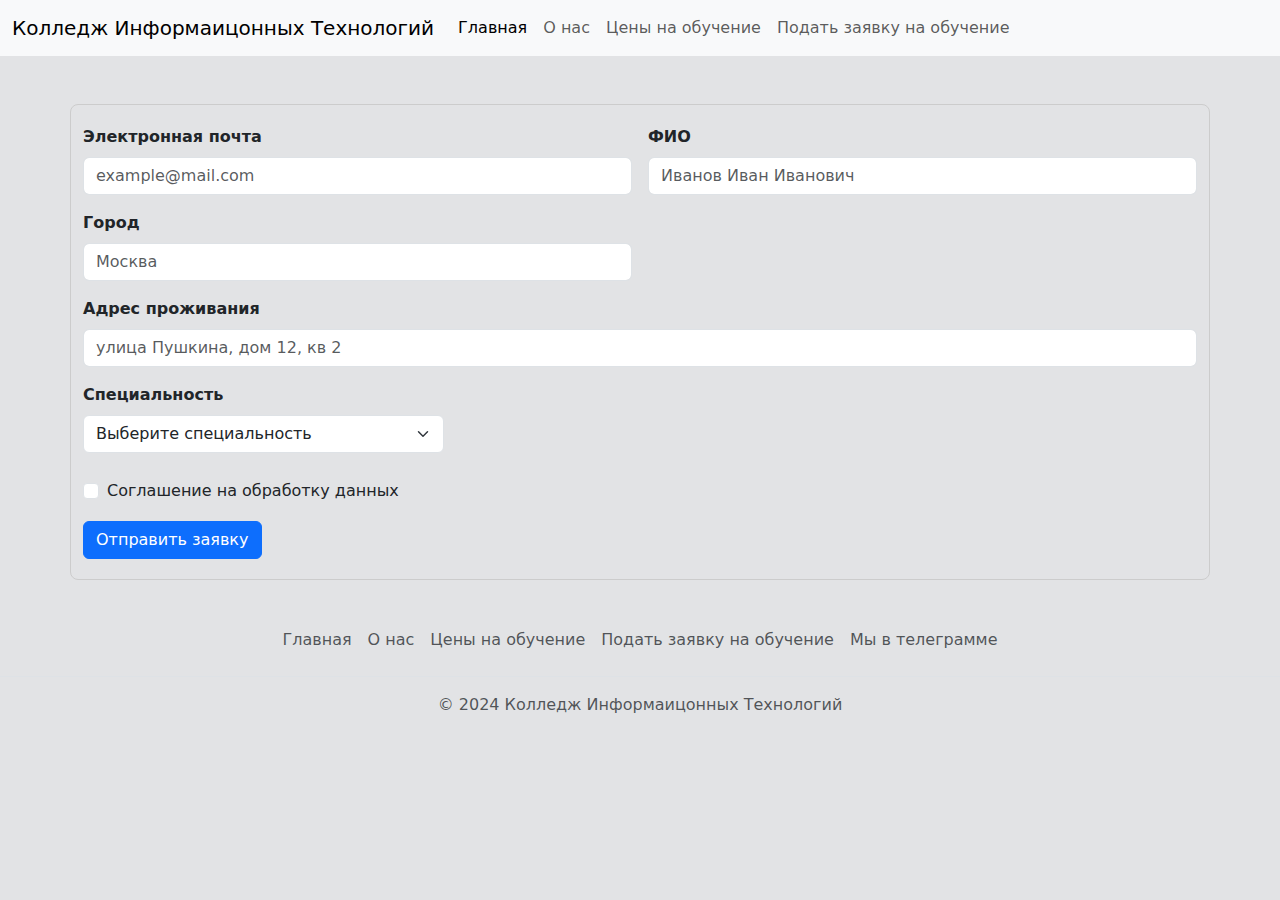
<file: lesson.html>
<!DOCTYPE html>
<html lang="en">
  <head>
    <meta charset="UTF-8">
    <meta name="viewport" content="width=device-width, initial-scale=1.0">
    <meta http-equiv="X-UA-Compatible" content="ie=edge">
    <title>Подать заявку на обучение</title>
    <link rel="stylesheet" href="styles.css">
    <link href="https://cdn.jsdelivr.net/npm/bootstrap@5.3.3/dist/css/bootstrap.min.css" rel="stylesheet" integrity="sha384-QWTKZyjpPEjISv5WaRU9OFeRpok6YctnYmDr5pNlyT2bRjXh0JMhjY6hW+ALEwIH" crossorigin="anonymous">
  </head>
  <body class="bg-secondary-subtle">
    <main>
        <nav class="navbar navbar-expand-lg bg-body-tertiary">
            <div class="container-fluid">
              <a class="navbar-brand" href="index.html">Колледж Информаицонных Технологий</a>
              <button class="navbar-toggler" type="button" data-bs-toggle="collapse" data-bs-target="#navbarSupportedContent" aria-controls="navbarSupportedContent" aria-expanded="false" aria-label="Toggle navigation">
                <span class="navbar-toggler-icon"></span>
              </button>
              <div class="collapse navbar-collapse" id="navbarSupportedContent">
                <ul class="navbar-nav me-auto mb-2 mb-lg-0">
                  <li class="nav-item">
                    <a class="nav-link active" aria-current="page" href="index.html">Главная</a>
                  </li>
                  <li class="nav-item">
                    <a class="nav-link" href="about.html">О нас</a>
                  </li>
                  <li class="nav-item">
                    <a class="nav-link" href="price.html">Цены на обучение</a>
                  </li>
                  <li class="nav-item">
                    <a class="nav-link" href="lesson.html">Подать заявку на обучение</a>
                  </li>
                </ul>
              </div>
            </div>
          </nav>
          <br><br>

          <div class="container">
            <form class="row g-3">
                <div class="col-md-6">
                    <label for="inputEmail4" class="form-label">Электронная почта</label>
                    <input type="email" class="form-control" id="inputEmail4" placeholder="example@mail.com">
                </div>
                <div class="col-md-6">
                    <label for="inputPassword4" class="form-label">ФИО</label>
                    <input type="text" class="form-control" id="inputPassword4" placeholder="Иванов Иван Иванович">
                </div>
                <div class="col-md-6">
                    <label for="inputCity" class="form-label">Город</label>
                    <input type="text" class="form-control" id="inputCity" placeholder="Москва">
                </div>
                <div class="col-12">
                    <label for="inputAddress2" class="form-label">Адрес проживания</label>
                    <input type="text" class="form-control" id="inputAddress2" placeholder="улица Пушкина, дом 12, кв 2">
                </div>
                <div class="col-md-4">
                    <label for="inputState" class="form-label">Специальность</label>
                    <select id="inputState" class="form-select" style="width: 100%; max-width: 400px;">
                        <option selected>Выберите специальность</option>
                        <option>Информационные Системы</option>
                        <option>Информационная Безопасность</option>
                        <option>Дизайн</option>
                    </select>
                </div>
                <div class="col-12">
                    <div class="form-check">
                        <input class="form-check-input" type="checkbox" id="gridCheck">
                        <label class="form-check-label" for="gridCheck">
                            Соглашение на обработку данных
                        </label>
                    </div>
                </div>
                <div class="col-12">
                    <button type="submit" class="btn btn-primary">Отправить заявку</button>
                </div>
            </form>
        </div>
        

          <footer class="py-3 my-4">
            <ul class="nav justify-content-center border-bottom pb-3 mb-3">
              <li class="nav-item"><a href="index.html" class="nav-link px-2 text-body-secondary">Главная</a></li>
              <li class="nav-item"><a href="about.html" class="nav-link px-2 text-body-secondary">О нас</a></li>
              <li class="nav-item"><a href="price.html" class="nav-link px-2 text-body-secondary">Цены на обучение</a></li>
              <li class="nav-item"><a href="lesson.html" class="nav-link px-2 text-body-secondary">Подать заявку на обучение</a></li>
              <li class="nav-item"><a href="https://t.me/psychochinazes" class="nav-link px-2 text-body-secondary" target="_blank">Мы в телеграмме</a></li>
            </ul>
            <p class="text-center text-body-secondary">© 2024 Колледж Информаицонных Технологий</p>
          </footer>
    </main>
    <script src="https://cdn.jsdelivr.net/npm/bootstrap@5.3.3/dist/js/bootstrap.bundle.min.js" integrity="sha384-YvpcrYf0tY3lHB60NNkmXc5s9fDVZLESaAA55NDzOxhy9GkcIdslK1eN7N6jIeHz" crossorigin="anonymous"></script>
    <script src="main.js"></script>
  </body>
</html>
</file>
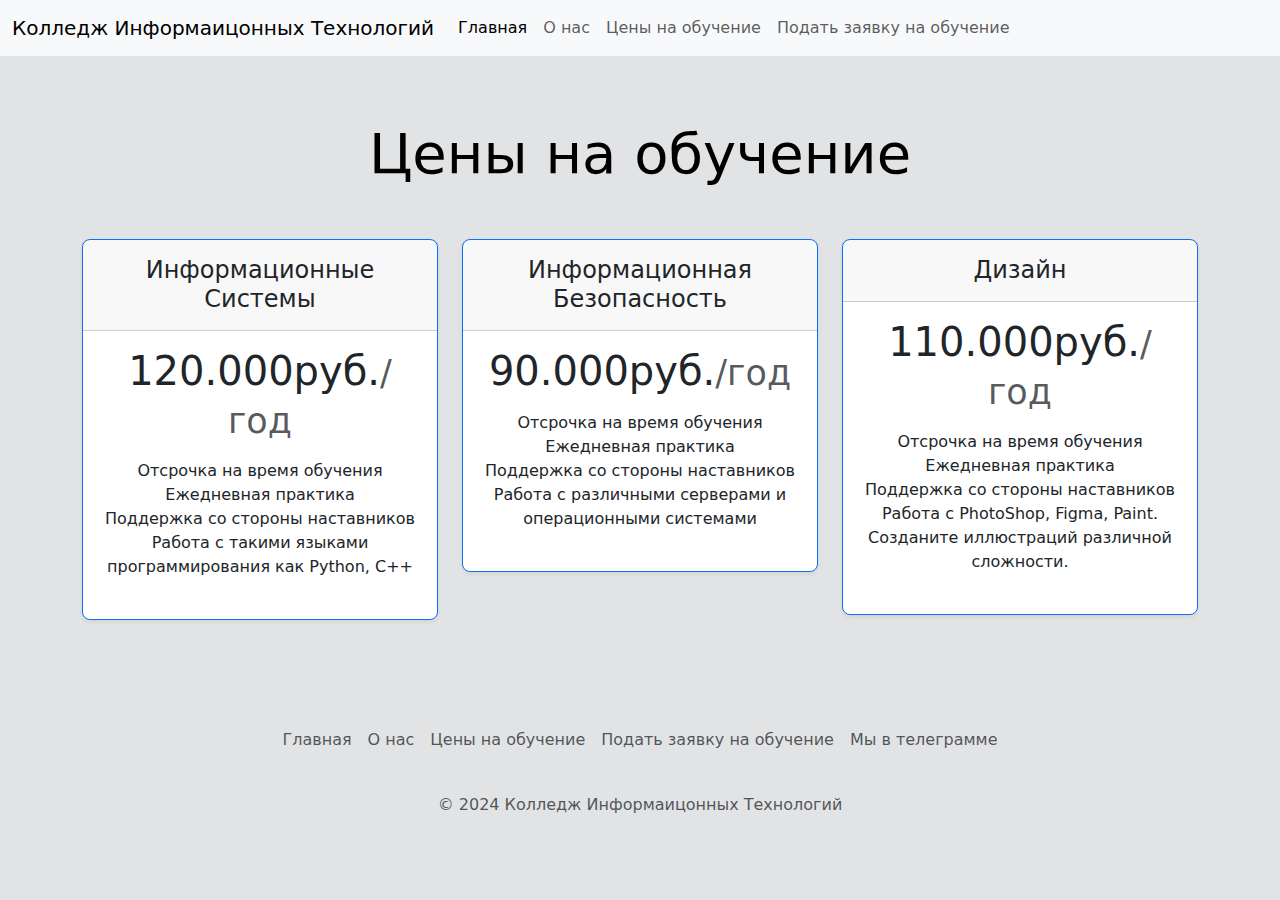
<file: price.html>
<!DOCTYPE html>
<html lang="en">
  <head>
    <meta charset="UTF-8">
    <meta name="viewport" content="width=device-width, initial-scale=1.0">
    <meta http-equiv="X-UA-Compatible" content="ie=edge">
    <title>Цены на обучение</title>
    <link rel="stylesheet" href="styles.css">
    <link href="https://cdn.jsdelivr.net/npm/bootstrap@5.3.3/dist/css/bootstrap.min.css" rel="stylesheet" integrity="sha384-QWTKZyjpPEjISv5WaRU9OFeRpok6YctnYmDr5pNlyT2bRjXh0JMhjY6hW+ALEwIH" crossorigin="anonymous">
  </head>
  <body class="bg-secondary-subtle">
    <main>
        <nav class="navbar navbar-expand-lg bg-body-tertiary">
            <div class="container-fluid">
              <a class="navbar-brand" href="index.html">Колледж Информаицонных Технологий</a>
              <button class="navbar-toggler" type="button" data-bs-toggle="collapse" data-bs-target="#navbarSupportedContent" aria-controls="navbarSupportedContent" aria-expanded="false" aria-label="Toggle navigation">
                <span class="navbar-toggler-icon"></span>
              </button>
              <div class="collapse navbar-collapse" id="navbarSupportedContent">
                <ul class="navbar-nav me-auto mb-2 mb-lg-0">
                  <li class="nav-item">
                    <a class="nav-link active" aria-current="page" href="index.html">Главная</a>
                  </li>
                  <li class="nav-item">
                    <a class="nav-link" href="about.html">О нас</a>
                  </li>
                  <li class="nav-item">
                    <a class="nav-link" href="price.html">Цены на обучение</a>
                  </li>
                  <li class="nav-item">
                    <a class="nav-link" href="lesson.html">Подать заявку на обучение</a>
                  </li>
                </ul>
              </div>
            </div>
          </nav> <br><br>

          <div class="pricing-header p-3 pb-md-4 mx-auto text-center">
            <h1 class="display-4 fw-normal text-body-emphasis">Цены на обучение</h1>
          </div>

          <div class="container price-list">
            <div class="row row-cols-1 row-cols-md-3 mb-3 text-center">
                <div class="col">
                    <a href="lesson.html" class="text-decoration-none text-dark">
                        <div class="card mb-4 rounded-3 shadow-sm border-primary">
                            <div class="card-header py-3">
                                <h4 class="my-0 fw-normal">Информационные Системы</h4>
                            </div>
                            <div class="card-body">
                                <h1 class="card-title pricing-card-title">120.000руб.<small class="text-body-secondary fw-light">/год</small></h1>
                                <ul class="list-unstyled mt-3 mb-4">
                                    <li>Отсрочка на время обучения</li>
                                    <li>Ежедневная практика</li>
                                    <li>Поддержка со стороны наставников</li>
                                    <li>Работа с такими языками программирования как Python, C++</li>
                                </ul>
                            </div>
                        </div>
                    </a>
                </div>
                <div class="col">
                    <a href="lesson.html" class="text-decoration-none text-dark">
                        <div class="card mb-4 rounded-3 shadow-sm border-primary">
                            <div class="card-header py-3">
                                <h4 class="my-0 fw-normal">Информационная Безопасность</h4>
                            </div>
                            <div class="card-body">
                                <h1 class="card-title pricing-card-title">90.000руб.<small class="text-body-secondary fw-light">/год</small></h1>
                                <ul class="list-unstyled mt-3 mb-4">
                                    <li>Отсрочка на время обучения</li>
                                    <li>Ежедневная практика</li>
                                    <li>Поддержка со стороны наставников</li>
                                    <li>Работа с различными серверами и операционными системами</li>
                                </ul>
                            </div>
                        </div>
                    </a>
                </div>
                <div class="col">
                    <a href="lesson.html" class="text-decoration-none text-dark">
                        <div class="card mb-4 rounded-3 shadow-sm border-primary">
                            <div class="card-header py-3">
                                <h4 class="my-0 fw-normal">Дизайн</h4>
                            </div>
                            <div class="card-body">
                                <h1 class="card-title pricing-card-title">110.000руб.<small class="text-body-secondary fw-light">/год</small></h1>
                                <ul class="list-unstyled mt-3 mb-4">
                                    <li>Отсрочка на время обучения</li>
                                    <li>Ежедневная практика</li>
                                    <li>Поддержка со стороны наставников</li>
                                    <li>Работа с PhotoShop, Figma, Paint. Созданите иллюстраций различной сложности.</li>
                                </ul>
                            </div>
                        </div>
                    </a>
                </div>
            </div>
        </div>
        

          <footer class="py-3 my-4">
            <ul class="nav justify-content-center border-bottom pb-3 mb-3">
              <li class="nav-item"><a href="index.html" class="nav-link px-2 text-body-secondary">Главная</a></li>
              <li class="nav-item"><a href="about.html" class="nav-link px-2 text-body-secondary">О нас</a></li>
              <li class="nav-item"><a href="price.html" class="nav-link px-2 text-body-secondary">Цены на обучение</a></li>
              <li class="nav-item"><a href="lesson.html" class="nav-link px-2 text-body-secondary">Подать заявку на обучение</a></li>
              <li class="nav-item"><a href="https://t.me/psychochinazes" class="nav-link px-2 text-body-secondary" target="_blank">Мы в телеграмме</a></li>
            </ul>
            <p class="text-center text-body-secondary">© 2024 Колледж Информаицонных Технологий</p>
          </footer>
    </main>
    <script src="https://cdn.jsdelivr.net/npm/bootstrap@5.3.3/dist/js/bootstrap.bundle.min.js" integrity="sha384-YvpcrYf0tY3lHB60NNkmXc5s9fDVZLESaAA55NDzOxhy9GkcIdslK1eN7N6jIeHz" crossorigin="anonymous"></script>
  </body>
</html>
</file>
<file: styles.css>
.carousel-item img {
    max-width: 800px; /* Максимальная ширина изображения */
    max-height: 400px; /* Максимальная высота изображения */
    width: auto; /* Автоматическая ширина, чтобы сохранить пропорции */
    height: auto; /* Автоматическая высота, чтобы сохранить пропорции */
    margin: 0 auto; /* Центрирование изображения */
  }

  /* Стили для контейнера формы */
.container {
  max-width: 600px; /* Максимальная ширина контейнера */
  margin: 0 auto; /* Центрирование формы */
  padding: 20px; /* Отступы внутри контейнера */
  border: 1px solid #ccc; /* Рамка вокруг формы */
  border-radius: 8px; /* Скругление углов */
  background-color: #f9f9f900; /* Фоновый цвет */
}

.price-list, .about {
  max-width: 600px; /* Максимальная ширина контейнера */
  margin: 0 auto; /* Центрирование формы */
  padding: 20px; /* Отступы внутри контейнера */
  border: none; /* Рамка вокруг формы */
  border-radius: 8px; /* Скругление углов */
  background-color: #f9f9f900; /* Фоновый цвет */
}

/* Стили для выпадающего списка специальностей */
.form-select {
  width: 100%; /* Ширина в 100% от родительского контейнера */
  max-width: 400px; /* Максимальная ширина выпадающего списка */
}

/* Стили для кнопки отправки */
.btn-primary {
  background-color: #007bff; /* Цвет фона кнопки */
  border-color: #007bff; /* Цвет рамки кнопки */
}



/* Стили для меток */
.form-label {
  font-weight: bold; /* Жирный шрифт для меток */
}

/* Стили для полей ввода */
.form-control {
  border-radius: 4px; /* Скругление углов полей ввода */
  border: 1px solid #ccc; /* Цвет рамки полей ввода */
}

/* Стили для чекбокса */
.form-check {
  margin-top: 10px; /* Отступ сверху для чекбокса */
}

/* Стили для карточки */
.card {
  transition: transform 0.3s ease; /* Плавный переход для трансформации */
}

/* Эффект увеличения при наведении */
.card:hover {
  transform: scale(1.05); /* Увеличение карточки на 5% */
}
</file>
